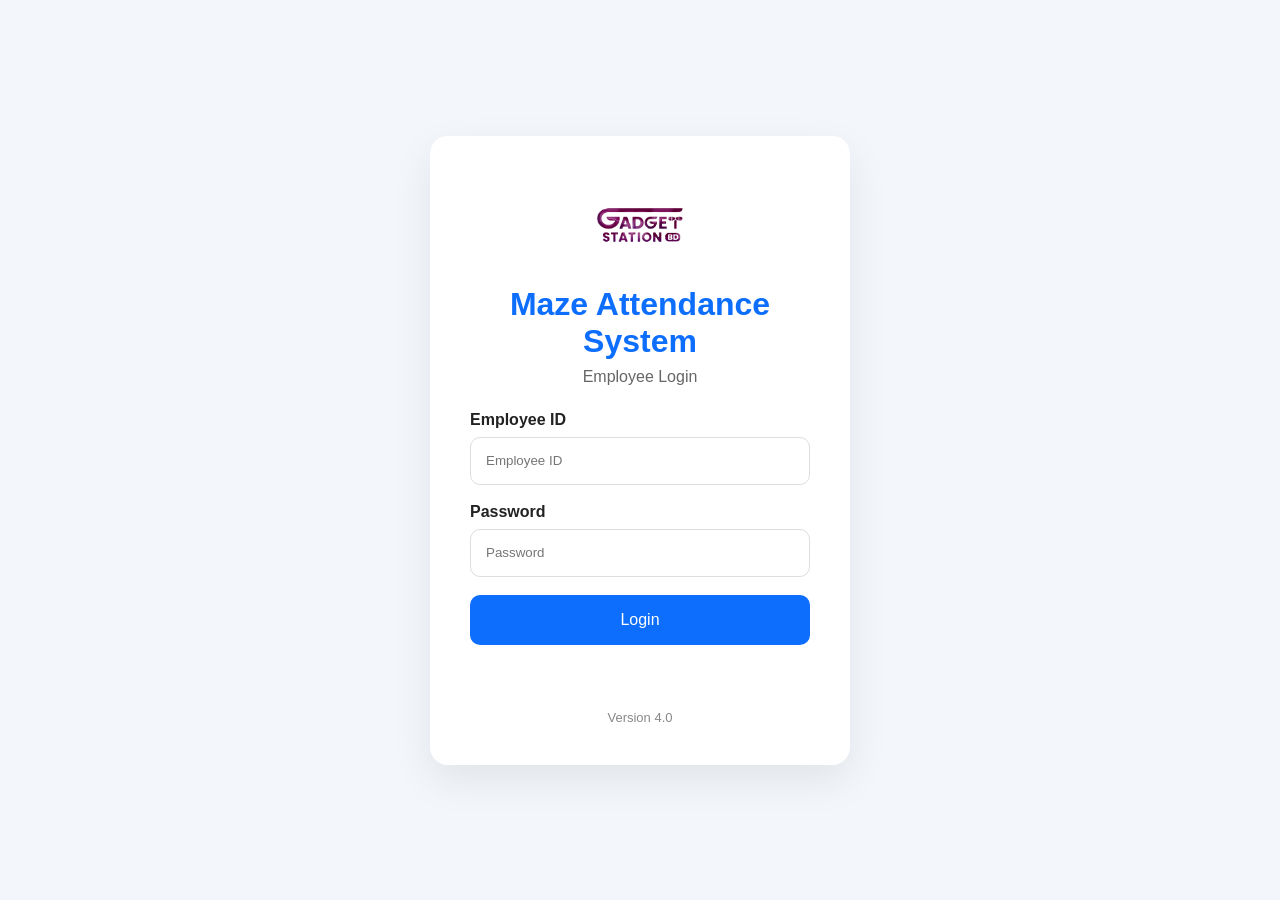
<file: index.html>
<!DOCTYPE html>
<html lang="en">

<head>

<meta charset="UTF-8">

<meta
name="viewport"
content="width=device-width, initial-scale=1.0">

<title>Maze Attendance System</title>

<link
rel="stylesheet"
href="style.css">

</head>

<body>

<div class="login-page">

    <div class="login-card">

        <img
        src="logo.png"
        class="logo"
        alt="Logo">

        <h1>

            Maze Attendance System

        </h1>

        <p class="subtitle">

            Employee Login

        </p>

        <div class="form-group">

            <label>

                Employee ID

            </label>

            <input

                id="employeeId"

                type="text"

                placeholder="Employee ID"

                autocomplete="username"

            >

        </div>

        <div class="form-group">

            <label>

                Password

            </label>

            <input

                id="password"

                type="password"

                placeholder="Password"

                autocomplete="current-password"

            >

        </div>

        <button
        id="loginBtn">

            Login

        </button>

        <div
        id="message"
        class="message">

        </div>

        <div class="version">

            Version 4.0

        </div>

    </div>

</div>

<script src="config.js"></script>

<script src="login.js"></script>

</body>

</html>
</file>
<file: style.css>
*{
    margin:0;
    padding:0;
    box-sizing:border-box;
    font-family:Segoe UI,Tahoma,Geneva,Verdana,sans-serif;
}

body{
    background:#f3f6fb;
    color:#222;
}

/* ===========================
   LOGIN
=========================== */

.login-page{
    min-height:100vh;
    display:flex;
    justify-content:center;
    align-items:center;
    padding:20px;
}

.login-card{

    width:100%;
    max-width:420px;

    background:#fff;

    border-radius:18px;

    padding:40px;

    box-shadow:0 15px 40px rgba(0,0,0,.08);

}

.logo{

    width:90px;

    display:block;

    margin:0 auto 20px;

}

.login-card h1{

    text-align:center;

    margin-bottom:8px;

    color:#0d6efd;

}

.subtitle{

    text-align:center;

    color:#666;

    margin-bottom:25px;

}

.form-group{

    margin-bottom:18px;

}

.form-group label{

    display:block;

    margin-bottom:8px;

    font-weight:600;

}

.form-group input{

    width:100%;

    height:48px;

    border:1px solid #ddd;

    border-radius:10px;

    padding:0 15px;

    outline:none;

    transition:.2s;

}

.form-group input:focus{

    border-color:#0d6efd;

}

button{

    border:none;

    cursor:pointer;

    transition:.2s;

}

#loginBtn{

    width:100%;

    height:50px;

    border-radius:10px;

    background:#0d6efd;

    color:#fff;

    font-size:16px;

}

#loginBtn:hover{

    background:#0b5ed7;

}

.message{

    margin-top:18px;

    text-align:center;

    color:#dc3545;

    min-height:22px;

}

.version{

    text-align:center;

    margin-top:25px;

    color:#888;

    font-size:13px;

}

/* ===========================
   DASHBOARD
=========================== */

.dashboard{

    max-width:1300px;

    margin:30px auto;

    padding:25px;

}

.topbar{

    display:flex;

    justify-content:space-between;

    align-items:center;

    margin-bottom:25px;

}

#logoutBtn{

    background:#dc3545;

    color:#fff;

    padding:12px 22px;

    border-radius:8px;

}

#logoutBtn:hover{

    background:#bb2d3b;

}

.clock{

    background:#fff;

    padding:25px;

    border-radius:15px;

    text-align:center;

    box-shadow:0 8px 20px rgba(0,0,0,.05);

    margin-bottom:25px;

}

.clock h1{

    margin-top:10px;

    font-size:42px;

    color:#0d6efd;

}

.action-buttons{

    display:flex;

    gap:15px;

    margin-bottom:25px;

}

.action-buttons button{

    flex:1;

    height:52px;

    border-radius:10px;

    color:#fff;

    font-size:16px;

}

#checkInBtn{

    background:#198754;

}

#checkInBtn:hover{

    background:#157347;

}

#checkOutBtn{

    background:#fd7e14;

}

#checkOutBtn:hover{

    background:#e96b02;

}

.cards{

    display:grid;

    grid-template-columns:repeat(auto-fit,minmax(180px,1fr));

    gap:18px;

    margin-bottom:30px;

}

.card{

    background:#fff;

    border-radius:15px;

    padding:25px;

    text-align:center;

    box-shadow:0 8px 20px rgba(0,0,0,.05);

}

.card h4{

    color:#666;

    margin-bottom:12px;

}

.card h2{

    color:#0d6efd;

    font-size:34px;

}

.history{

    background:#fff;

    border-radius:15px;

    padding:25px;

    box-shadow:0 8px 20px rgba(0,0,0,.05);

    overflow-x:auto;

}

.history h3{

    margin-bottom:18px;

}

table{

    width:100%;

    border-collapse:collapse;

}

thead{

    background:#0d6efd;

    color:#fff;

}

th,td{

    padding:14px;

    border-bottom:1px solid #eee;

    text-align:center;

}

tbody tr:hover{

    background:#f8f9fa;

}

/* ===========================
   MOBILE
=========================== */

@media(max-width:768px){

    .dashboard{

        padding:15px;

    }

    .topbar{

        flex-direction:column;

        gap:15px;

        text-align:center;

    }

    .action-buttons{

        flex-direction:column;

    }

    .clock h1{

        font-size:30px;

    }

}
</file>
